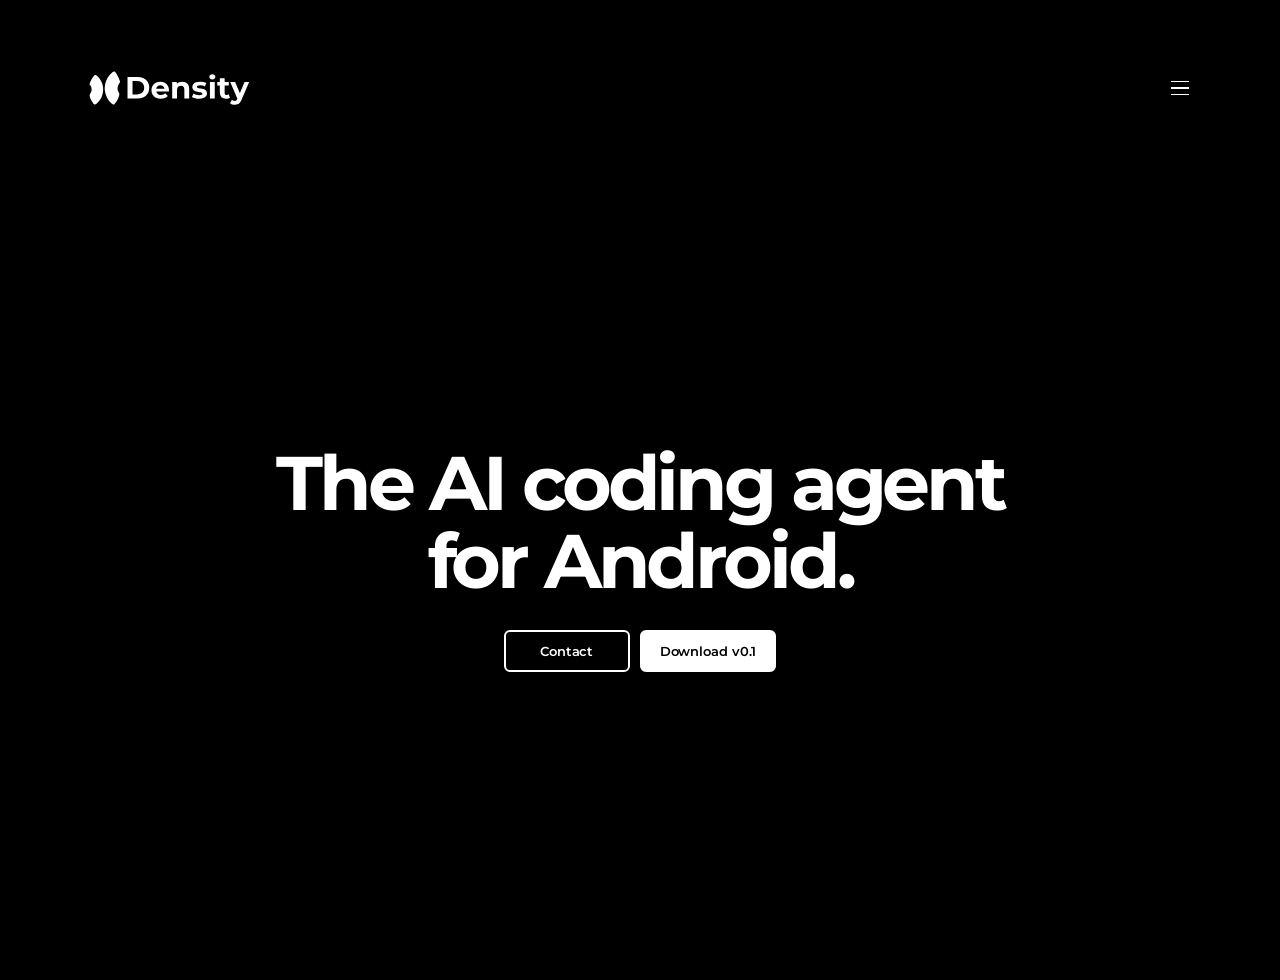
<file: index.html>
<!DOCTYPE html>
<html lang="en">
<head>
    <meta charset="UTF-8">
    <meta name="viewport" content="width=device-width, initial-scale=1">
    <meta name="description" content="Density — the AI coding agent for Android.">
    <title>Density — The AI coding agent for Android</title>
        <link rel="stylesheet" href="styles.css">
</head>
<body>
    <header class="site-header">
        <a class="brand" href="/" aria-label="Density home">
            <img src="assets/header.svg" alt="Density" class="brand-mark header-logo">
        </a>

        <button class="menu-button" id="menuButton" type="button" aria-label="Open menu"
                aria-expanded="false" aria-controls="siteMenu">
            <span></span>
            <span></span>
            <span></span>
        </button>

        <nav class="menu" id="siteMenu" aria-label="Site navigation">
            <a href="/terms">Terms</a>
            <a href="/privacy">Privacy</a>
            <a href="mailto:densityapp@proton.me">Contact</a>
        </nav>
    </header>

    <main class="hero">
        <section class="hero-content" aria-labelledby="hero-title">
            
            <h1 id="hero-title">The AI coding agent for Android.</h1>
            <div class="hero-actions">
                <a class="button button-outline" href="mailto:densityapp@proton.me">Contact</a>
                <a class="button button-solid" id="downloadButton"
                   href="https://github.com/rayanmtk/density/releases/latest">Download v0.1</a>
            </div>
        </section>
    </main>

    

    <script src="script.js"></script>
</body>
</html>
</file>
<file: styles.css>
@font-face{font-family:"DensityFont";src:url("assets/font.ttf") format("truetype");}
* {
    box-sizing: border-box;
    margin: 0;
    padding: 0;
    -webkit-tap-highlight-color: transparent;
}

:root {
    --black: #000000;
    --white: #ffffff;
    --muted: #a3a3a3;
    --border: #2a2a2a;
    --surface: #111111;
    --font: "DensityFont", -apple-system, BlinkMacSystemFont, "Segoe UI", sans-serif;
    --max-width: 1120px;
    --radius: 6px;
}

html {
    min-height: 100%;
    background: var(--black);
    scroll-behavior: smooth;
}

body {
    min-height: 100vh;
    background: var(--black);
    color: var(--white);
    font-family: var(--font);
    font-weight: 400;
    line-height: 1.55;
    -webkit-font-smoothing: antialiased;
}

a {
    color: inherit;
    text-decoration: none;
}

button,
a {
    -webkit-tap-highlight-color: transparent;
}

.site-header {
    position: relative;
    z-index: 20;
    width: min(var(--max-width), calc(100% - 40px));
    margin: 0 auto;
    padding: 28px 0;
    display: flex;
    align-items: center;
    justify-content: space-between;
}

.brand {
    display: inline-flex;
    align-items: center;
    gap: 10px;
    font-size: 15px;
    font-weight: 600;
    letter-spacing: -0.2px;
}

.brand-mark {
    width: 22px;
    height: 22px;
    display: block;
}

.menu-button {
    width: 40px;
    height: 40px;
    display: inline-flex;
    flex-direction: column;
    align-items: center;
    justify-content: center;
    gap: 5px;
    background: transparent;
    border: 0;
    color: var(--white);
    cursor: pointer;
}

.menu-button span {
    width: 18px;
    height: 1.5px;
    display: block;
    background: currentColor;
    transition: transform 0.15s ease, opacity 0.15s ease;
}

.menu-button[aria-expanded="true"] span:nth-child(1) {
    transform: translateY(6.5px) rotate(45deg);
}

.menu-button[aria-expanded="true"] span:nth-child(2) {
    opacity: 0;
}

.menu-button[aria-expanded="true"] span:nth-child(3) {
    transform: translateY(-6.5px) rotate(-45deg);
}

.menu {
    position: absolute;
    top: 76px;
    right: 0;
    width: 190px;
    padding: 8px;
    display: grid;
    gap: 2px;
    background: var(--black);
    border: 1px solid var(--border);
    border-radius: var(--radius);
    opacity: 0;
    visibility: hidden;
    pointer-events: none;
    transform: translateY(-4px);
    transition: opacity 0.15s ease, transform 0.15s ease, visibility 0.15s ease;
}

.menu.open {
    opacity: 1;
    visibility: visible;
    pointer-events: auto;
    transform: translateY(0);
}

.menu a {
    display: block;
    padding: 10px 11px;
    border-radius: 4px;
    color: var(--white);
    font-size: 13px;
    font-weight: 500;
}

.menu a:hover,
.menu a:focus-visible {
    background: var(--surface);
    outline: none;
}

.hero {
    min-height: calc(100vh - 96px);
    min-height: calc(100dvh - 96px);
    display: grid;
    place-items: center;
    padding: 40px 20px 80px;
}

.hero-content {
    width: min(880px, 100%);
    text-align: center;
}

.eyebrow {
    margin-bottom: 18px;
    color: var(--muted);
    font-size: 12px;
    font-weight: 600;
    letter-spacing: 0.12em;
    text-transform: uppercase;
}

.hero h1 {
    max-width: 820px;
    margin: 0 auto;
    font-size: clamp(38px, 7vw, 76px);
    line-height: 1.03;
    letter-spacing: -0.055em;
    font-weight: 700;
}

.hero-actions {
    margin-top: 30px;
    display: flex;
    flex-wrap: wrap;
    justify-content: center;
    gap: 10px;
}

.button {
    min-width: 126px;
    min-height: 42px;
    padding: 0 18px;
    display: inline-flex;
    align-items: center;
    justify-content: center;
    border: 2px solid var(--white);
    border-radius: var(--radius);
    font-size: 13px;
    font-weight: 600;
    letter-spacing: -0.1px;
    transition: opacity 0.15s ease, background 0.15s ease, color 0.15s ease;
}

.button-solid {
    background: var(--white);
    color: var(--black);
}

.button-outline {
    background: transparent;
    color: var(--white);
}

.button:hover,
.button:focus-visible {
    opacity: 0.82;
    outline: none;
}

.site-footer {
    width: min(var(--max-width), calc(100% - 40px));
    margin: 0 auto;
    padding: 0 0 26px;
    color: var(--muted);
    font-size: 11px;
    text-align: center;
}

.document-page {
    overflow-x: hidden;
}

.document-wrap {
    width: min(760px, calc(100% - 40px));
    margin: 0 auto;
    padding: 42px 0 96px;
}

.back-link {
    display: inline-block;
    margin-bottom: 30px;
    color: var(--muted);
    font-size: 12px;
    font-weight: 500;
}

.back-link:hover,
.back-link:focus-visible {
    color: var(--white);
    outline: none;
}

.markdown {
    font-size: 14px;
    color: #d4d4d4;
}

.markdown h1,
.markdown h2,
.markdown h3 {
    color: var(--white);
    font-weight: 700;
    letter-spacing: -0.025em;
}

.markdown h1 {
    margin-bottom: 12px;
    font-size: 34px;
    line-height: 1.12;
}

.markdown h2 {
    margin-top: 36px;
    margin-bottom: 10px;
    font-size: 19px;
    line-height: 1.25;
}

.markdown h3 {
    margin-top: 24px;
    margin-bottom: 8px;
    font-size: 15px;
    line-height: 1.3;
}

.markdown p,
.markdown ul,
.markdown ol {
    margin-bottom: 14px;
}

.markdown ul,
.markdown ol {
    padding-left: 22px;
}

.markdown li + li {
    margin-top: 6px;
}

.markdown strong,
.markdown b {
    font-weight: 700;
    color: var(--white);
}

.markdown a {
    text-decoration: underline;
    text-underline-offset: 3px;
}

.markdown a:hover {
    opacity: 0.75;
}

.markdown hr {
    margin: 26px 0;
    border: 0;
    border-top: 1px solid var(--border);
}

.markdown code {
    padding: 2px 5px;
    background: var(--surface);
    border-radius: 3px;
    font-size: 0.92em;
}

.markdown pre {
    margin: 16px 0;
    padding: 14px;
    overflow-x: auto;
    background: var(--surface);
    border: 1px solid var(--border);
    border-radius: var(--radius);
}

.markdown pre code {
    padding: 0;
    background: transparent;
}

@media (max-width: 640px) {
    .site-header {
        width: min(var(--max-width), calc(100% - 28px));
        padding-top: 18px;
        padding-bottom: 18px;
    }

    .menu {
        top: 62px;
        right: 0;
    }

    .hero {
        min-height: calc(100vh - 76px);
        min-height: calc(100dvh - 76px);
        padding: 28px 14px 56px;
    }

    .hero h1 {
        font-size: clamp(36px, 12vw, 56px);
    }

    .hero-actions {
        margin-top: 24px;
    }

    .button {
        min-width: 118px;
        min-height: 40px;
    }

    .document-wrap {
        width: min(760px, calc(100% - 28px));
        padding-top: 28px;
    }

    .markdown h1 {
        font-size: 29px;
    }
}

.header-logo{width:180px;height:auto;}
@media (max-width:640px){.header-logo{content:url("assets/icon.svg");width:32px;}}
</file>
